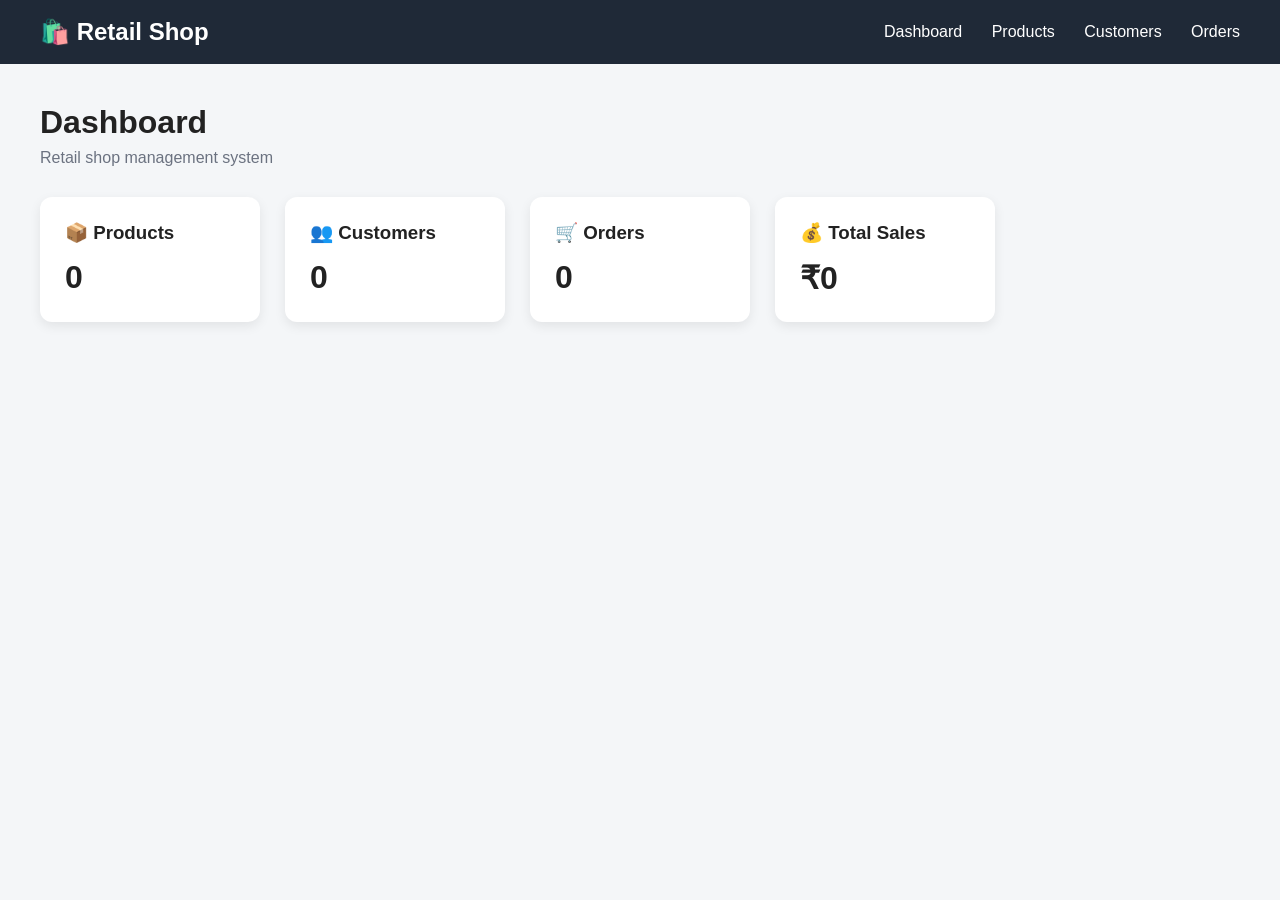
<file: frontend/index.html>
<!DOCTYPE html>
<html>
<head>
    <title>Retail Shop</title>
    <link rel="stylesheet" href="style.css">
</head>
 
<body>
  
    <nav>
        <h2>🛍️ Retail Shop</h2>

        <div>
            <a href="index.html">Dashboard</a>
            <a href="products.html">Products</a>
            <a href="customers.html">Customers</a>
            <a href="orders.html">Orders</a>
        </div>
    </nav>

    <main>
         
        <h1>Dashboard</h1>
        <p class="subtitle">Retail shop management system</p>

        <div class="cards">
         
            <div class="card">
                <h3>📦 Products</h3>
                <p id="productCount">0</p>
            </div>

            <div class="card">
                <h3>👥 Customers</h3>
                <p id="customerCount">0</p>
            </div>

            <div class="card">
                <h3>🛒 Orders</h3>
                <p id="orderCount">0</p>
            </div>
            
            <div class="card">
                 <h3>💰 Total Sales</h3>
                <p id="totalSales">₹0</p>
            </div>
         
        </div>
     
    </main>

    <script src="app.js"></script>
  
</body> 
</html>
</file>
<file: frontend/style.css>
* {
    box-sizing: border-box;
    margin: 0;
    padding: 0;
}

body {
    font-family: Arial, sans-serif;
    background: #f4f6f8;
    color: #222;
}

nav {
    background: #1f2937;
    color: white;
    padding: 18px 40px;

    display: flex;
    justify-content: space-between;
    align-items: center;
}

nav a {
    color: white;
    text-decoration: none;
    margin-left: 25px;
}

nav a:hover {
    text-decoration: underline;
}

main {
    padding: 40px;
}

h1 {
    margin-bottom: 8px;
}

.subtitle {
    color: #6b7280;
    margin-bottom: 30px;
}

.cards {
    display: flex;
    gap: 25px;
}

.card {
    background: white;
    padding: 25px;
    width: 220px;
    border-radius: 12px;

    box-shadow: 0 4px 12px rgba(0,0,0,0.08);
}

.card h3 {
    margin-bottom: 15px;
}

.card p {
    font-size: 32px;
    font-weight: bold;
}
</file>
